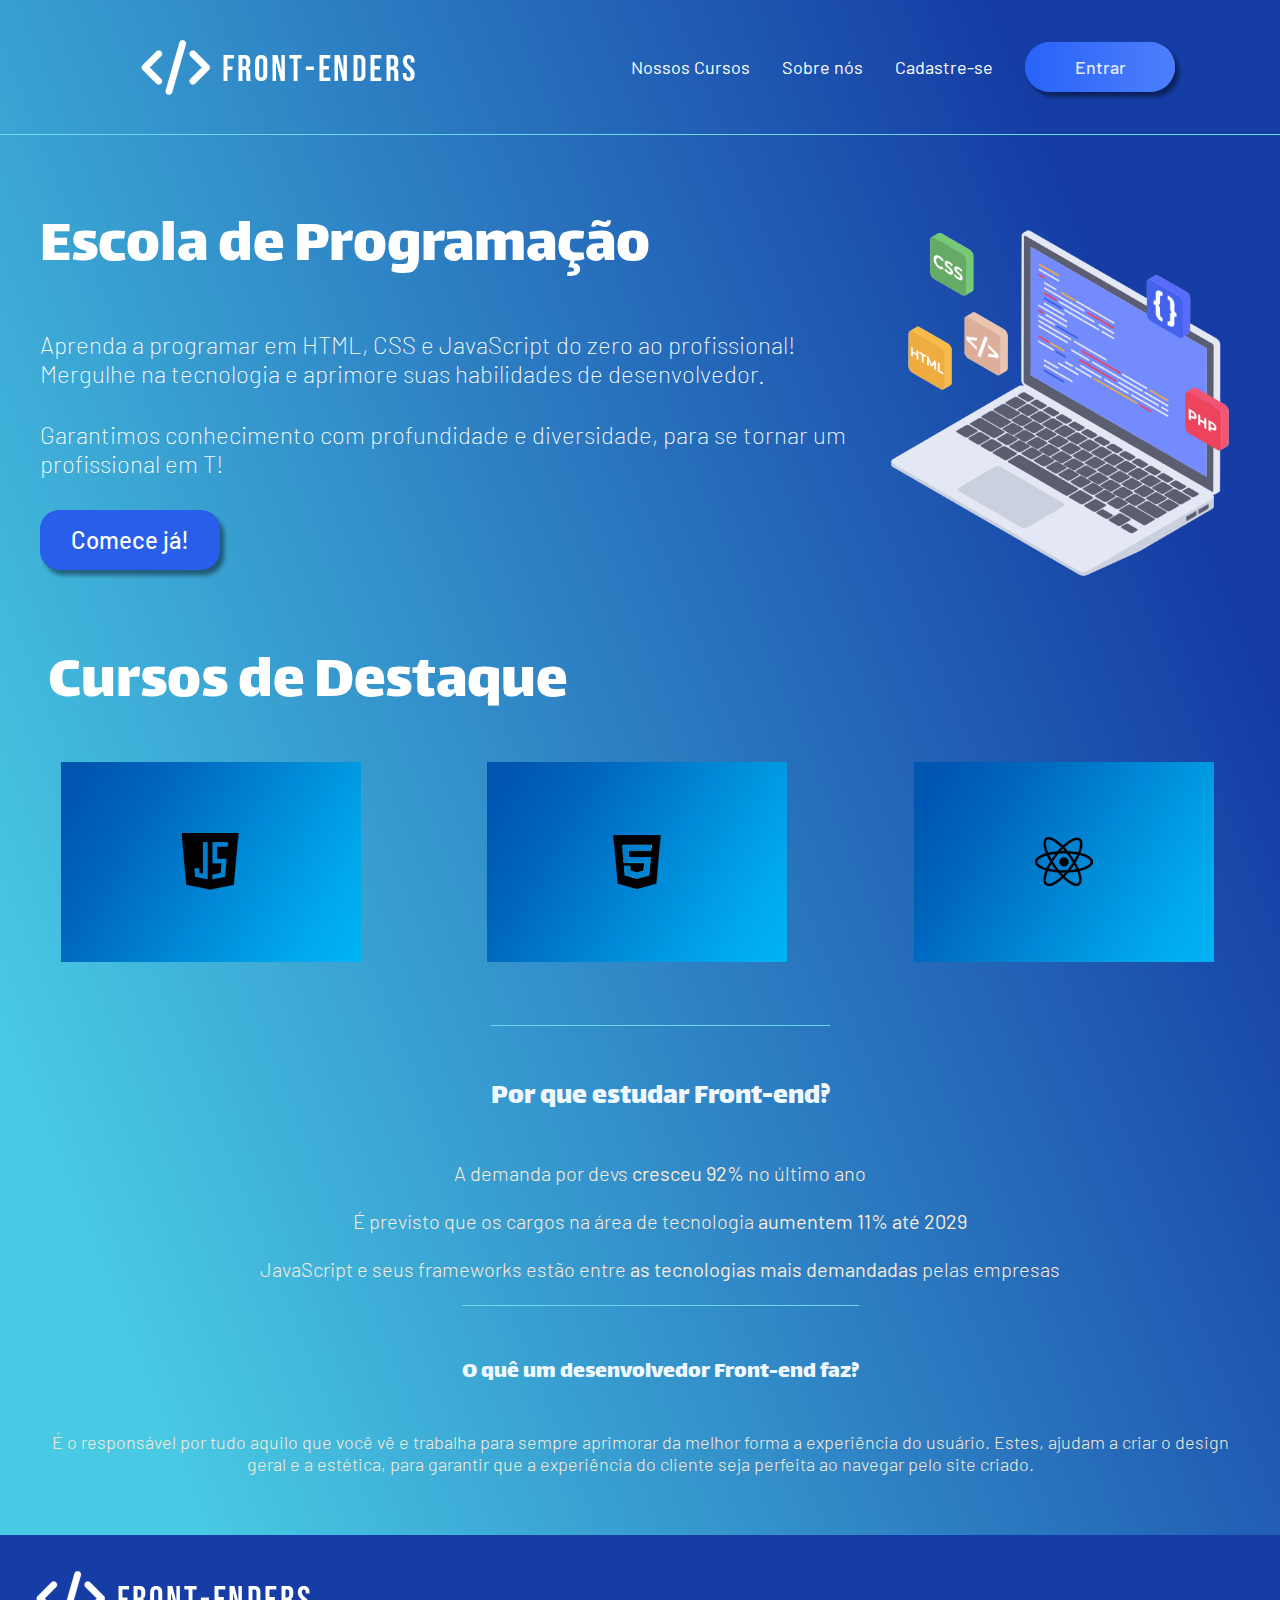
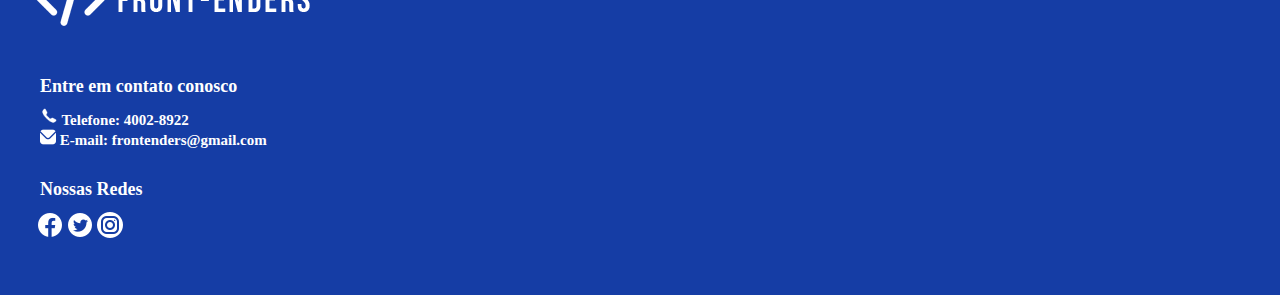
<file: index.html>
<!DOCTYPE html>
<html lang="pt-BR">

<head>
    <meta charset="UTF-8">
    <meta name="viewport" content="width=device-width, initial-scale=1.0">
    <meta name="description" content="Formação completa em Front-end. Aprenda tudo sobre HTML, CSS e JavaScript.">
    <link rel="stylesheet" type="text/css" href="css/style.css">
    <link rel="stylesheet" type="text/css" href="css/footer.css">
    <link rel="stylesheet" type="text/css" href="css/cabecalho.css">
    <link rel="stylesheet" type="text/css" href="css/index.css">
    <link href="https://cdn.jsdelivr.net/npm/bootstrap@5.0.2/dist/css/bootstrap.min.css" rel="stylesheet"
    integrity="sha384-EVSTQN3/azprG1Anm3QDgpJLIm9Nao0Yz1ztcQTwFspd3yD65VohhpuuCOmLASjC" crossorigin="anonymous">
    <title>Front-Enders</title> 
    <link rel="shortcut icon" href="img/logoSite/iconsite.png">   
</head>

<body>
    <header class="cabecalho">
        <img class="cabecalhoImagem" src="img/logoSite/logoFrontEnders.png" alt="imagem">
        <nav class="cabecalhoMenu">
            <a class="cabecalhoMenuItem", href="nossosCursos.html", style="text-decoration:none"> Nossos Cursos</a>
            <a class="cabecalhoMenuItem", href="sobreNos.html", style="text-decoration:none"> Sobre nós </a>
            <a class="cabecalhoMenuItem", href="cadastre-se.html", style="text-decoration:none"> Cadastre-se</a>
            <a class="cabecalhobotao", href="login.html", style="text-decoration:none"> <button class="cabecalhobotao">Entrar </button> </a>   
        </nav>
        

    </header>

    <main class="conteudo">
        <section class="conteudoPrincipal">
            <div class="conteudoPrincipalEscrito">
                <h1 class="conteudoPrincipalEscritoTitulo">Escola de Programação</h1>
                <h2 class="conteudoPrincipalEscritoSubTitulo">Aprenda a programar em HTML, CSS e JavaScript do zero ao
                    profissional! Mergulhe na tecnologia e aprimore suas habilidades de desenvolvedor.</h2>
                <h2 class="conteudoPrincipalEscritoSubTitulo">Garantimos conhecimento com profundidade e diversidade,
                    para se tornar um profissional em T!</h2>
                <a class="conteudoPrincipalEscritoBotao", href="cadastre-se.html", style="text-decoration:none"> <button class="conteudoPrincipalEscritoBotao">Comece já!</button></a>
            </div>
            <img class="conteudoPrincipalImagem" src="img/index/web-development.png" alt="imagem">
        </section>

        <section>
            <div class="conteudoPrincipalMiniaturaEscrito">
                <h1 class="conteudoPrincipalMiniaturaTitulo">Cursos de Destaque</h1>
            </div>
            <div class="blackboxcol">
                <div class="miniatura" style="background-image: url('img/index/miniaturaJS.png'); width: 300px;">
                    <a href="nossosCursos.html#textJavaScript", style="text-decoration:none">
                        <div class="blackbox">
                            <div class="blackbox-text">
                                <h1><b>JavaScript</b></h1>
                            </div>
                        </div>
                    </a>
                </div>
                <div class="miniatura" style="background-image: url('img/index/miniaturaHTML.png'); width: 300px;">
                    <a href="nossosCursos.html#textHTML", style="text-decoration:none">
                        <div class="blackbox">
                            <div class="blackbox-text">
                                <h1><b>HTML e CSS</b></h1>
                            </div>
                        </div>
                    </a>
                </div>
                <div style="background-image: url('img/index/miniaturaR.png'); width: 300px;" class="miniatura"> 
                    <a href="nossosCursos.html#textReact", style="text-decoration:none">   
                        <div class="blackbox">
                            <div class="blackbox-text">
                                <h1><b>React</b></h1>
                            </div>      
                        </div>  
                    </a>    
                </div>  
            </div>


        </section>

        <section class="conteudoSecundario"> 
            <h3 class="conteudoSecundarioTitulo"> Por que estudar Front-end?</h3> 
            <p class="conteudoSecundarioParagrafo">A demanda por devs <strong>cresceu 92%</strong> no último ano </p>
            <p class="conteudoSecundarioParagrafo">É previsto que os cargos na área de tecnologia <strong> aumentem 11% até 2029</strong> </p>
            <p class="conteudoSecundarioParagrafo">JavaScript e seus frameworks estão entre <strong>as tecnologias mais demandadas</strong> pelas empresas</p>

            <h3 class="conteudoSecundarioSecundarioTitulo "> O quê um desenvolvedor Front-end faz?</h3>
            <p class="conteudoSecundarioSecundarioParagrafo">É o responsável por tudo aquilo que você vê e trabalha para sempre aprimorar da melhor forma a experiência
                do usuário. Estes, ajudam a criar o design geral e a estética, para garantir que a experiência do cliente seja perfeita ao navegar pelo site criado.</p>

        </section>    


    </main>

    <footer>
        <div class="footer">
          
            <img
              class="rodapeImagem"
              src="img/logoSite/logoFrontEnders.png"
              alt="imagem"/>
            
            <h3 class="rodapeconteudo">Entre em contato conosco</h3>
            <h4 class="rodapeconteudo2">
              <img
                class="rodapeImagem2"
                src="img/footer/iconTelefone.png"
                width="18px"/>
              
              Telefone: 4002-8922
            </h4>
            <h4 class="rodapeconteudo2">
              <img
                class="rodapeImagem2"
                src="img/footer/envelope-free-icon-font.png"
                width="16px"/>
              
              E-mail: frontenders@gmail.com
            </h4>
            <h3 class="rodapeconteudo">Nossas Redes</h3>
          
          <div class="redessociais">
              <a href="#"><img class="rodapeRedesImagem" src="img/footer/iconFacebook.png" /></a>
              <a href="#">
              <img class="rodapeRedesImagem" src="img/footer/iconTwitter.png" /></a>
              <a href="#">
              <img class="rodapeRedesImagem" src="img/footer/iconInstagram.png" /></a>
          </div>
        </div>
      </footer>


</body>

</html>
</file>
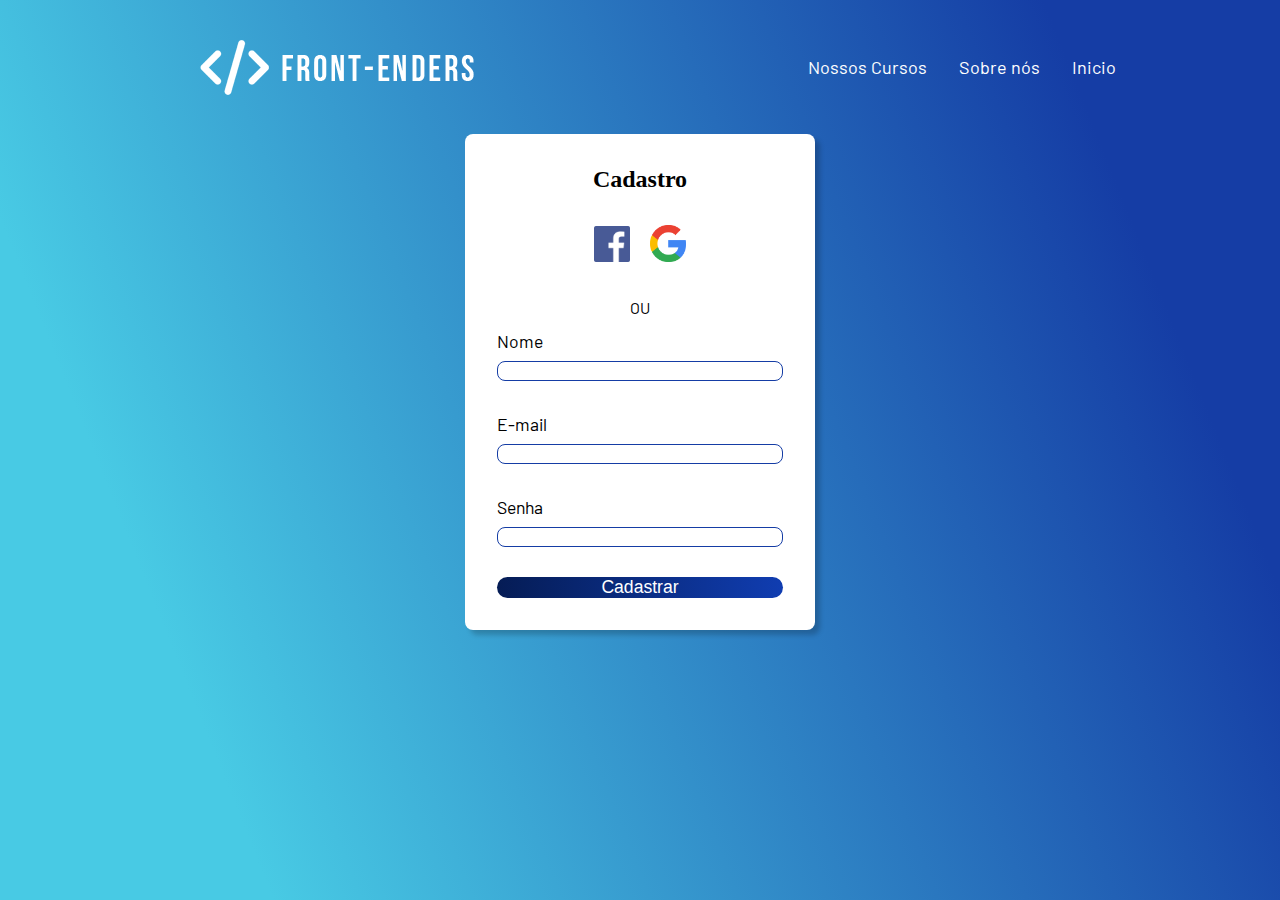
<file: cadastre-se.html>
<!DOCTYPE html>
<html lang="pt-BR">

<head>
    <meta charset="UTF-8">
    <meta http-equiv="X-UA-Compatible" content="IE=edge">
    <meta name="viewport" content="width=device-width, initial-scale=1.0">
    <link rel="stylesheet" type="text/css" href="css/style.css">
    <link rel="stylesheet" type="text/css" href="css/cabecalho.css">
    <link rel="stylesheet" type="text/css" href="css/cadastre-se.css">
    <link href="https://cdn.jsdelivr.net/npm/bootstrap@5.0.2/dist/css/bootstrap.min.css" rel="stylesheet"
    integrity="sha384-EVSTQN3/azprG1Anm3QDgpJLIm9Nao0Yz1ztcQTwFspd3yD65VohhpuuCOmLASjC" crossorigin="anonymous">
    <script src="https://code.jquery.com/jquery-3.6.0.min.js" integrity="sha256-/xUj+3OJU5yExlq6GSYGSHk7tPXikynS7ogEvDej/m4=" crossorigin="anonymous"></script>
    <title>Cadastre-se</title>
    <link rel="shortcut icon" href="img/logoSite/iconsite.png">
</head>


<body class="bodycadastro">
    <header class="cabecalho">
        <img class="cabecalhoImagem" src="img/logoSite/logoFrontEnders.png" alt="imagem">
        <nav class="cabecalhoMenu">
            <a class="cabecalhoMenuItem", href="nossosCursos.html", style="text-decoration:none"> Nossos Cursos</a>
            <a class="cabecalhoMenuItem", href="sobreNos.html", style="text-decoration:none"> Sobre nós </a>
            <a class="cabecalhoMenuItem", href="index.html", style="text-decoration:none"> Inicio</a>  
        </nav>
    </header>


    <main class="containerCadastro">
        <h2>Cadastro</h2>
        
       <div class="social-media">
                     <a href="#">
                          <img src="img/cadastre-se/facebook.png" alt="Facebook">
                         </a>
                         <a href="#">
                              <img src="img/cadastre-se/google.png" alt="Google">
                 </a>
            </div>

        <div class="alternative">
            <span>OU</span>
        </div>

        <form class="cadastroform" action="">
            <label for="name">
                <span>Nome</span>
                <input class="inputcadastro" type="text" id="name" name="name">
            </label>

            <label for="email">
                <span>E-mail</span>
                <input class="inputcadastro" type="email" id="email" name="email">
            </label>

            <label for="senha">
                <span>Senha</span>
                <input class="inputcadastro" type="password" id="password" name="password">
            </label>

            <input  type="button" class="inputcadastro2" value="Cadastrar">
        </form>
    </main>
 
</body>

</html>
</file>
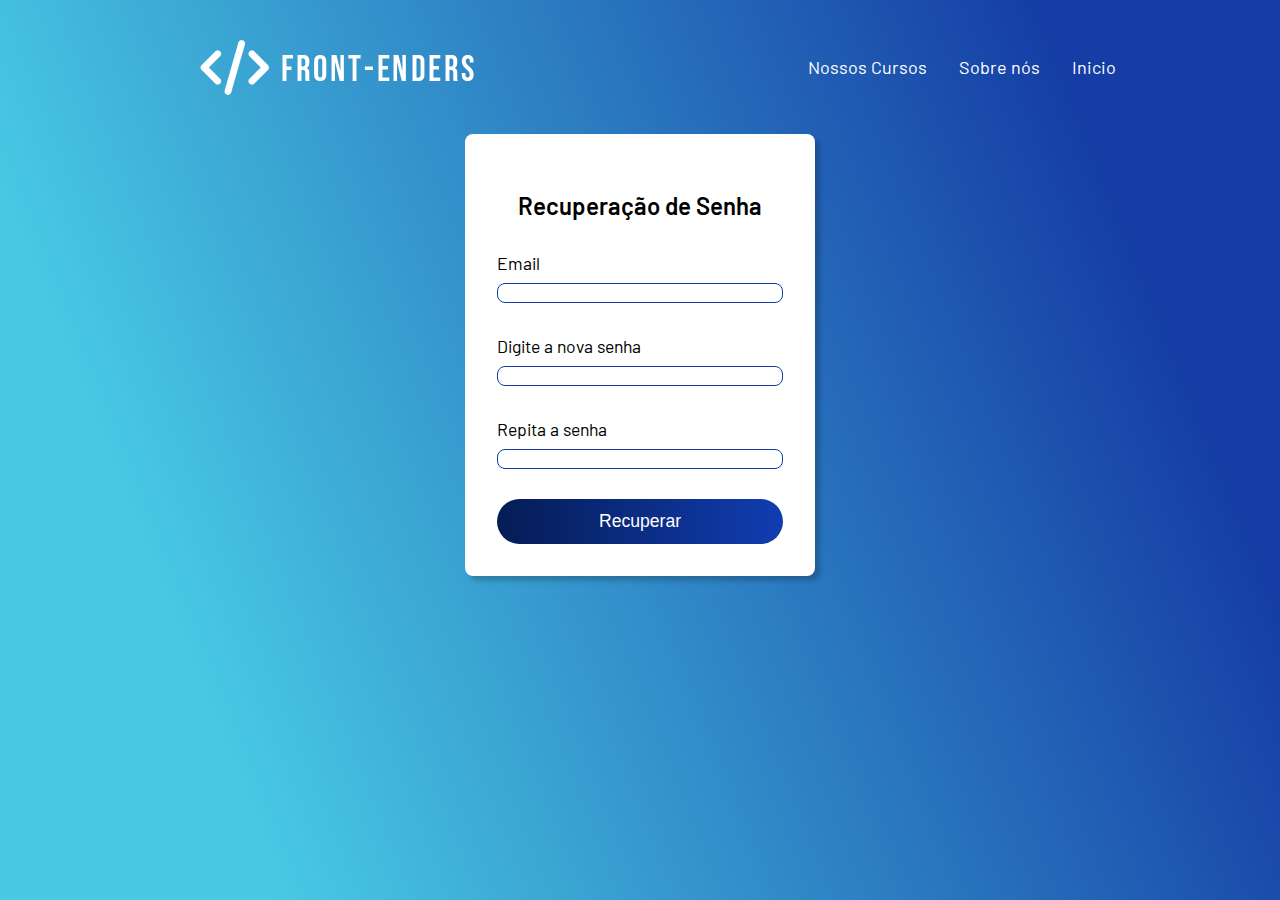
<file: recuperacaoSenha.html>
<!DOCTYPE html>
<html lang="pt-BR">
<head>
    <meta charset="UTF-8">
    <meta http-equiv="X-UA-Compatible" content="IE=edge">
    <meta name="viewport" content="width=device-width, initial-scale=1.0">
    <link rel="stylesheet" type="text/css" href="css/style.css">
    <link rel="stylesheet" type="text/css" href="css/cabecalho.css">
    <link rel="stylesheet" type="text/css" href="css/recuperacaoSenha.css">
    <title>Recuperacao de Senha</title>
</head>

<body>
    <header class="cabecalho">
        <img class="cabecalhoImagem" src="img/logoSite/logoFrontEnders.png" alt="imagem">
        <nav class="cabecalhoMenu">
            <a class="cabecalhoMenuItem", href="nossosCursos.html", style="text-decoration:none"> Nossos Cursos</a>
            <a class="cabecalhoMenuItem", href="sobreNos.html", style="text-decoration:none"> Sobre nós </a>
            <a class="cabecalhoMenuItem", href="index.html", style="text-decoration:none"> Inicio</a>  
        </nav>
    </header>
    
    <main>
        <form class="recuperacaoform" action="">
            <h2>Recuperação de Senha</h2>
            <label for="email">
                <span>Email</span>
                <input class="inputrecuperacao" type="text" id="email" name="email">
            </label>

            <label for="senha">
                <span>Digite a nova senha</span>
                <input class="inputrecuperacao" type="password" id="password" name="password">
            </label>

            <label for="senha">
                <span>Repita a senha</span>
                <input class="inputrecuperacao" type="password" id="password" name="password">
            </label>

            <input  type="button" class="inputrecuperacao" value="Recuperar">
        </form>
    </main>
        


</body>
</html>
</file>
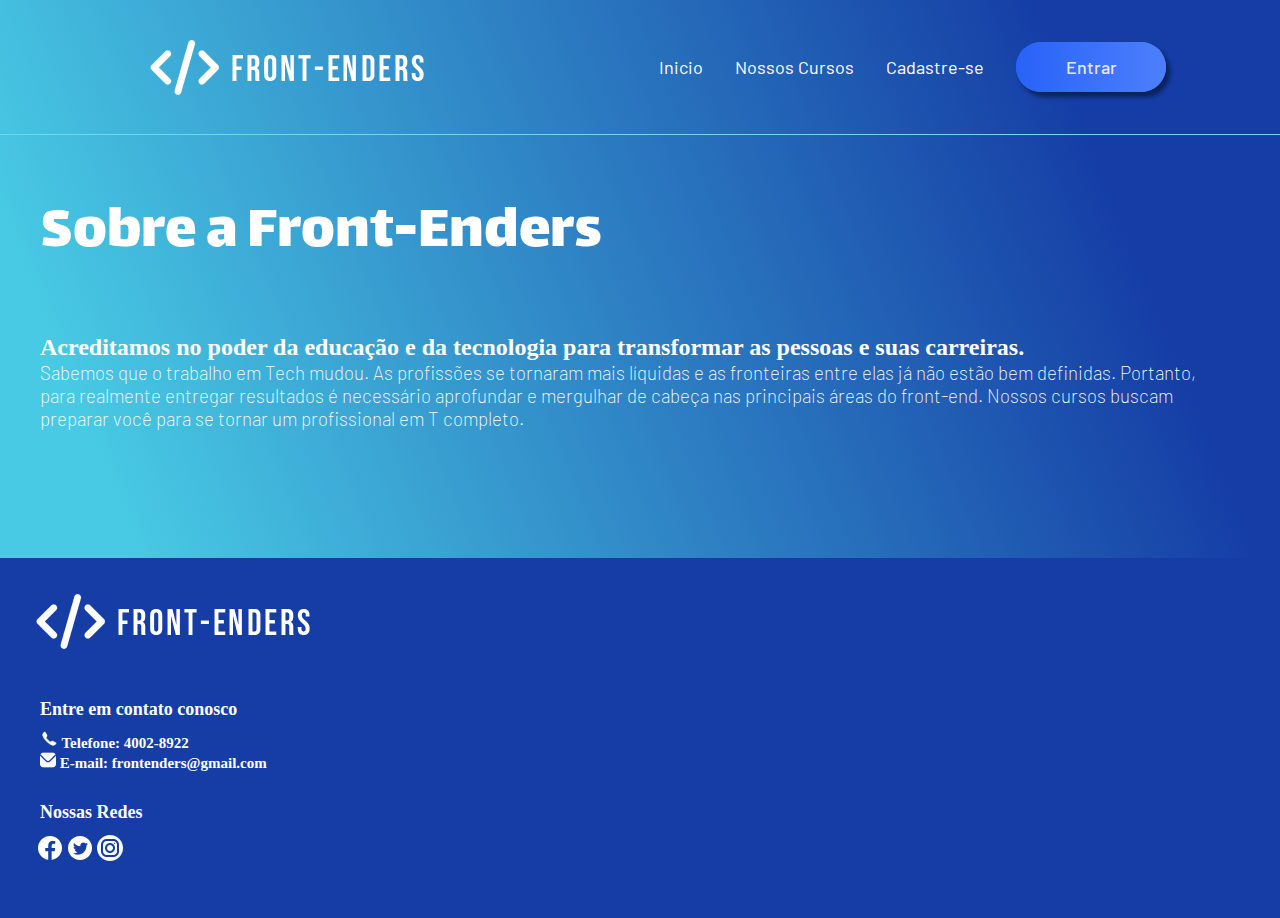
<file: sobreNos.html>
<!DOCTYPE html>
<html lang="pt-BR">

<head>
    <meta charset="UTF-8">
    <meta http-equiv="X-UA-Compatible" content="IE=edge">
    <meta name="viewport" content="width=device-width, initial-scale=1.0">
    <link rel="stylesheet" type="text/css" href="css/style.css">
    <link rel="stylesheet" type="text/css" href="css/footer.css">
    <link rel="stylesheet" type="text/css" href="css/cabecalho.css">
    <link rel="stylesheet" type="text/css" href="css/sobreNos.css">
    <link href="https://cdn.jsdelivr.net/npm/bootstrap@5.0.2/dist/css/bootstrap.min.css" rel="stylesheet"
    integrity="sha384-EVSTQN3/azprG1Anm3QDgpJLIm9Nao0Yz1ztcQTwFspd3yD65VohhpuuCOmLASjC" crossorigin="anonymous">
    <title>Sobre Nos</title>
    <link rel="shortcut icon" href="img/logoSite/iconsite.png">
</head>

<body>
    <header class="cabecalho">
        <img class="cabecalhoImagem" src="img/logoSite/logoFrontEnders.png" alt="imagem">
        <nav class="cabecalhoMenu">
            <a class="cabecalhoMenuItem", href="index.html", style="text-decoration:none"> Inicio</a>
            <a class="cabecalhoMenuItem", href="nossosCursos.html", style="text-decoration:none">Nossos Cursos</a>
            <a class="cabecalhoMenuItem", href="cadastre-se.html", style="text-decoration:none"> Cadastre-se</a>
            <a class="cabecalhobotao", href="login.html", style="text-decoration:none"> <button class="cabecalhobotao">Entrar </button> </a>   
        </nav>
        
    </header>

    <main class="conteudoSobreNos">
        <section class="conteudoPrincipalSobreNos">
            <div class="conteudoPrincipalSobreNosEscrito">
                <h1 class="conteudoPrincipalSobreNosEscritoTitulo">Sobre a Front-Enders</h1>
                <h2 class="conteudoPrincipalSobreNosEscritoSubTitulo">Acreditamos no poder da educação e da tecnologia para transformar as pessoas e
                    suas carreiras.</h3>
                <h3 class="conteudoPrincipalSobreNosEscritoTexto">Sabemos que o trabalho em Tech mudou. As profissões se tornaram mais líquidas e as fronteiras
                     entre elas já não estão bem definidas. Portanto, para realmente entregar resultados é necessário aprofundar e mergulhar de cabeça nas principais
                     áreas do front-end. Nossos cursos buscam preparar você para se tornar um profissional em T completo.</h3>
                 

    </main>

    <footer>
        <div class="footer">
          
            <img
              class="rodapeImagem"
              src="img/logoSite/logoFrontEnders.png"
              alt="imagem"/>
            
            <h3 class="rodapeconteudo">Entre em contato conosco</h3>
            <h4 class="rodapeconteudo2">
              <img
                class="rodapeImagem2"
                src="img/footer/iconTelefone.png"
                width="18px"/>
              
              Telefone: 4002-8922
            </h4>
            <h4 class="rodapeconteudo2">
              <img
                class="rodapeImagem2"
                src="img/footer/envelope-free-icon-font.png"
                width="16px"/>
              
              E-mail: frontenders@gmail.com
            </h4>
            <h3 class="rodapeconteudo">Nossas Redes</h3>
          
          <div class="redessociais">
              <a href="#"><img class="rodapeRedesImagem" src="img/footer/iconFacebook.png" /></a>
              <a href="#">
              <img class="rodapeRedesImagem" src="img/footer/iconTwitter.png" /></a>
              <a href="#">
              <img class="rodapeRedesImagem" src="img/footer/iconInstagram.png" /></a>
          </div>
        </div>
      </footer>
</body>
</html>
</file>
<file: css/style.css>
@import url('https://fonts.googleapis.com/css2?family=Barlow:wght@300&family=Lalezar&display=swap');

*{
    margin: 0;
    padding: 0;
    box-sizing: border-box;
    text-decoration: none;
}

html{
    scroll-behavior: smooth;
}

::-webkit-scrollbar{
    width: 5px;
    background-color: #153DA5 ;
}

::-webkit-scrollbar-thumb{
    width: 5px;
    background-color: #48CAE4;
    border-radius: 8px;
}

body{
    font-size: 100%;
    background: linear-gradient(68.15deg, #48cae4 16.62%, #153DA5 85.61%);
    overflow-x: hidden;
    background-repeat: no-repeat;
    min-height: 100vh;
    padding: 0;
    margin: 0;

   
}

html, body {
    min-height: 100%;
}
</file>
<file: css/footer.css>
@import url('https://fonts.googleapis.com/css2?family=Barlow:wght@300&family=Lalezar&display=swap');

.footer{
    padding-top: 20px;
    display: flex;
    display: block;
    background-color: #153DA5;
    color: white;
    font-size: 20px;
    width: 100%;
    
}
.informacoes{
    display: flex;
    align-items:flex-end;
}

.rodapeconteudo{
    font-size: 18px;
    padding-left: 40px;
    padding-top: 30px;
    padding-bottom: 10px;
    flex-direction: row;
}

.rodapeconteudo2{
    font-size: 15px;
    padding-left: 40px;
}

.redessociais{
    display: flex;
    padding-top: -10px;
    padding-left: 10px;
    padding-right: 30px;
    padding-bottom: 50px;
    margin-right: 100px;
    margin-left: 25px;
    
}
</file>
<file: css/cabecalho.css>
.cabecalho {
    display: flex;
    flex-direction: row;
    align-items: center;
    justify-content: space-around;
    padding: 24px;
}

.cabecalhoImagem {
    text-align: left;
    padding-right: 15px;
}

.cabecalhoMenu {
    display: flex;
    gap: 32px;
    align-items: center;
    color: white;
    
}

.cabecalhoMenu :hover {
    color: #61b3ff;
}

.cabecalhoMenuItem  {
    font-family: 'Barlow', sans-serif;
    font-weight: 400;
    font-size: 18px;
    color: white;
}

.cabecalhobotao {
    background: linear-gradient(to right, #2863f8 ,#4d7ffc); 
    width: 150px;
    height: 50px;
    border: none;
    box-shadow: 4px 5px 4px rgba(0, 0, 0, 0.25);
    border-radius: 35px;
    font-family: 'Barlow', sans-serif;
    font-weight: 500;
    font-size: 18px;
    color: #ffffffdc;

}


.cabecalhobotao :hover {
    transform: scale(1.1);
    transition: linear 0.5s;
    color: white;
}
</file>
<file: css/index.css>
@import url('https://fonts.googleapis.com/css2?family=Barlow:wght@300&family=Lalezar&display=swap');

.conteudo {
    margin-bottom: 48px;
    border-top: 0.4px solid #70D8EB ;
    padding-top: 48px;
    
}

.conteudoPrincipal {
    color: white;
    display: flex;
    flex-direction: row;
    align-items: center;
    justify-content: space-around;
    padding-left: 40px;
    padding-right: 40px;

}

.conteudoPrincipalEscrito {
    display: flex;
    flex-direction: column;
    gap: 32px;
}

.conteudoPrincipalEscritoTitulo {
    font-weight: 400;
    font-size: 64px;
    font-family: 'Lalezar', cursive;

}

.conteudoPrincipalEscritoSubTitulo {
    font-family: 'Barlow', sans-serif;
    font-weight: 200; 
    
}

.conteudoPrincipalEscritoBotao {
    background:#285ee9;
    width: 180px;
    height: 60px;
    border: none;
    box-shadow: 4px 5px 4px rgba(0, 0, 0, 0.25);
    border-radius: 20px;
    font-family: 'Barlow', sans-serif;
    font-weight: 500;
    font-size: 24px;
    color: white;
    text-align: center;
    transition: 0.1s all;
}

.conteudoPrincipalEscritoBotao :active {
    transform: scale(0.98);
    box-shadow: 3px 2px 2px  rgba(0, 0, 0, 0.24);
}



.conteudoPrincipalImagem {
    height: 400px;
    padding-top: 40px;

}

.conteudoPrincipalMiniaturaEscrito {
    display: flex;
    flex-wrap: wrap;   
    color: white;
    justify-content: left;
    padding-top: 50px;
    padding-bottom: 28px;
}

.blackboxcol{
    display: flex;
    width: 100%;
    margin-right: 10px;
    margin-left: 5px;
    justify-content: space-around;
    
}

.conteudoPrincipalMiniaturaTitulo {
    font-weight: 300;
    font-size: 64px;
    font-family: 'Lalezar', cursive;
    text-align: left;
    padding-left: 48px;
    gap: 32px;

}

.miniatura {
  margin-right: 15px;
  margin-bottom: 15px;

}

.blackbox {
	width: 100%;
	height: 100%;
	opacity: 0;
	padding-top: 90px;
	transition: 1s;
    width: 300px;
    height: 200px;
    background-color: #051c55;
    box-sizing: border-box;
    justify-content: space-around;
    align-items: center;
    text-align: center;
}

.blackbox:hover {
	opacity: 0.9;
	transition: 1s;
}

.blackbox-text {
	text-align: center;
    font-family: 'Barlow', sans-serif;
    font-size: 18px;
    color: white;
    text-align: center;
}

.blackbox-text h1{
    text-align: center;
    justify-content: center;
    font-family: 'Barlow', sans-serif;
    font-weight: 500;
    font-size: 24px;
}

.back-link {
	color: #073f83;
	text-decoration: none;
}


.conteudoSecundario {
    padding-left: 40px;
    display: flex;
    flex-direction: column;
    align-items: center;
    gap: 24px;
    margin-top: 48px;
    margin-bottom: 60px;
    text-align: center;
    font-family: 'Lalezar', cursive;
}

.conteudoSecundarioTitulo {
    border-top: 0.4px solid #70D8EB;
    padding-top: 48px;
    font-family: 'Lalezar', cursive;
    font-weight: 400;
    font-size: 30px;
    margin-bottom: 16px;
    color: aliceblue;
}

.conteudoSecundarioParagrafo {
    font-family: 'Barlow', sans-serif;
    font-weight: 300;
    font-size: 20px;
    color: antiquewhite;

}

.conteudoSecundarioSecundarioTitulo {
    border-top: 0.4px solid #70D8EB;
    padding-top: 48px;
    font-family: 'Lalezar', cursive;
    font-weight: 400;
    font-size: 24px;
    margin-bottom: 16px;
    color: aliceblue;
}

.conteudoSecundarioSecundarioParagrafo {
    font-family: 'Barlow', sans-serif;
    font-weight: 300;
    font-size: 18px;
    color: antiquewhite;
    align-items: center;
    padding-right: 40px;

}
</file>
<file: css/cadastre-se.css>
@import url('https://fonts.googleapis.com/css2?family=Barlow:wght@300&family=Lalezar&display=swap');

body.bodycadastro {
    display: flex;
    flex-direction: column;

}

.cadastre-se h3{
    padding-top: 25px;
    color: white;
    text-align: center;
    font-size: 15px;
    cursor: pointer;
    font-family: 'Barlow', sans-serif;
    font-weight: 200;
    justify-content: center;
    justify-items: center;
}

.cadastre-se h3 a{
    text-decoration: none;
    color: white;
    text-align: left;
}

.cadastre-se h3 :hover{
   color: #5ecbe0;

}

main.containerCadastro{
    width: 50vw;
    display: flex;
    flex-direction: column;
    align-items: center;
    justify-content: center;
    padding-top: 20px;
    margin-bottom: 3rem;
    margin-right: auto;
    margin-left: auto;
    background: white;
    max-width: 350px;
    min-height: 40vh;
    border-radius: 8px;
    padding: 2rem;
    box-shadow: 5px 5px 5px rgba(0, 0, 0, 0.2);

}

main.containerCadastro h2 {
    color: rgb(0, 0, 0);
    font-weight: 600;
    margin-bottom: 2rem;
    position: relative
}

main.social-media {
    display: flex;
    align-content: center;
}

main.social-media a {
    text-decoration: none;
}

main .social-media img {
    width: 36px;
    margin-left: 1rem;
}

main .social-media a:first-child img {
    margin-left: 0;
}

main .alternative {
    margin-top: 2rem;
    margin-bottom: -20px;
}

main .alternative span {
    font-size: 1rem;
    font-weight: 400;
    color: rgb(0, 0, 0);
    font-family: 'Barlow', sans-serif;
}

main form .cadastroform {
    display: flex;
    flex-direction: column;
    align-items: center;
    margin-bottom: 30px;
    margin-top: 4px ;
    color: #000000dc;
    font-weight: bold;
    padding-top: 10px;
}

main form label {
    display: flex;
    flex-direction: column;
    float: left;
    width: 100%;
}

main form label span {
    font-size: 1.1rem;
    margin-top: 2rem;
    font-family: 'Barlow', sans-serif;
    color: rgb(0, 0, 0);
    font-weight: 400;

}

main form input {
    background: white;
    width: 100%;
    margin-top: 1rem;
    outline: none;
    font-size: 1rem;
    border: 1px solid #153DA5 ;
    border-radius: 8px;
    margin-top: 9px;
}

main form input[type="button"] {
    margin-top: 4rem;
    border: none;
    border-radius: 32px;
    background: linear-gradient(to right, #051c55 ,#103db1);
    color: white;
    font-size: 1.1rem;
    text-align: center;
    justify-content:center;
    margin-top: 30px;
}

section.images {
    display: flex;
    align-items: flex-end;
}
</file>
<file: css/sobreNos.css>
@import url('https://fonts.googleapis.com/css2?family=Barlow:wght@300&family=Lalezar&display=swap');

.conteudoSobreNos {
    margin-bottom: 48px;
    border-top: 0.4px solid #70D8EB ;
    padding-top: 48px;
    
}

.conteudoSobreNos{
    color: white;
    display: flex;
    flex-direction: row;
    align-items: center;
    justify-content: space-around;
    padding-left: 40px;
    padding-right: 40px;
}

.conteudoPrincipalSobreNosEscritoTitulo{
    margin-bottom: 50px;
    font-weight: 400;
    font-size: 64px;
    font-family: 'Lalezar', cursive;
}

.conteudoPrincipalSobreNosEscritoTexto{
    color: white;
    display: flex;
    flex-direction: row;
    align-items: center;
    justify-content: space-around;
    padding-right: 40px;
    padding-bottom: 80px;
    font-family: 'Barlow', sans-serif;
    font-weight: 200; 
}
</file>
<file: css/recuperacaoSenha.css>
@import url('https://fonts.googleapis.com/css2?family=Barlow:wght@300&family=Lalezar&display=swap');

main{
    display: flex;
    flex-direction: column;
}


main .recuperacaoform{
    width: 50vw;
    display: flex;
    flex-direction: column;
    align-items: center;
    justify-content: center;
    padding-top: 20px;
    margin-bottom: 3rem;
    margin-right: auto;
    margin-left: auto;
    background: white;
    max-width: 350px;
    min-height: 40vh;
    border-radius: 8px;
    padding: 2rem;
    box-shadow: 5px 5px 5px rgba(0, 0, 0, 0.2);
}

.recuperacaoform h2{
    padding-top: 25px;
    position: relative;
    color: rgb(0, 0, 0);
    text-align: left;
    cursor: pointer;
    font-family: 'Barlow', sans-serif;
    font-weight: 600;
    justify-content: center;
    justify-items: center;
    
}

main form label {
    display: flex;
    flex-direction: column;
    float: left;
    width: 100%;
}

main form label span {
    font-size: 1.1rem;
    margin-top: 2rem;
    font-family: 'Barlow', sans-serif;
    color: rgb(0, 0, 0);
    font-weight: 400;

}

main form input {
    background: white;
    width: 100%;
    margin-top: 1rem;
    outline: none;
    font-size: 1rem;
    border: 1px solid #153DA5 ;
    border-radius: 8px;
    margin-top: 9px;
}

main form input[type="button"] {
    margin-top: 4rem;
    border: none;
    border-radius: 32px;
    background: linear-gradient(to right, #051c55 ,#103db1);
    color: white;
    font-size: 1.1rem;
    text-align: center;
    justify-content:center;
    margin-top: 30px;
    width: 100%;
    height: 45px;
    cursor: pointer;
}
</file>
